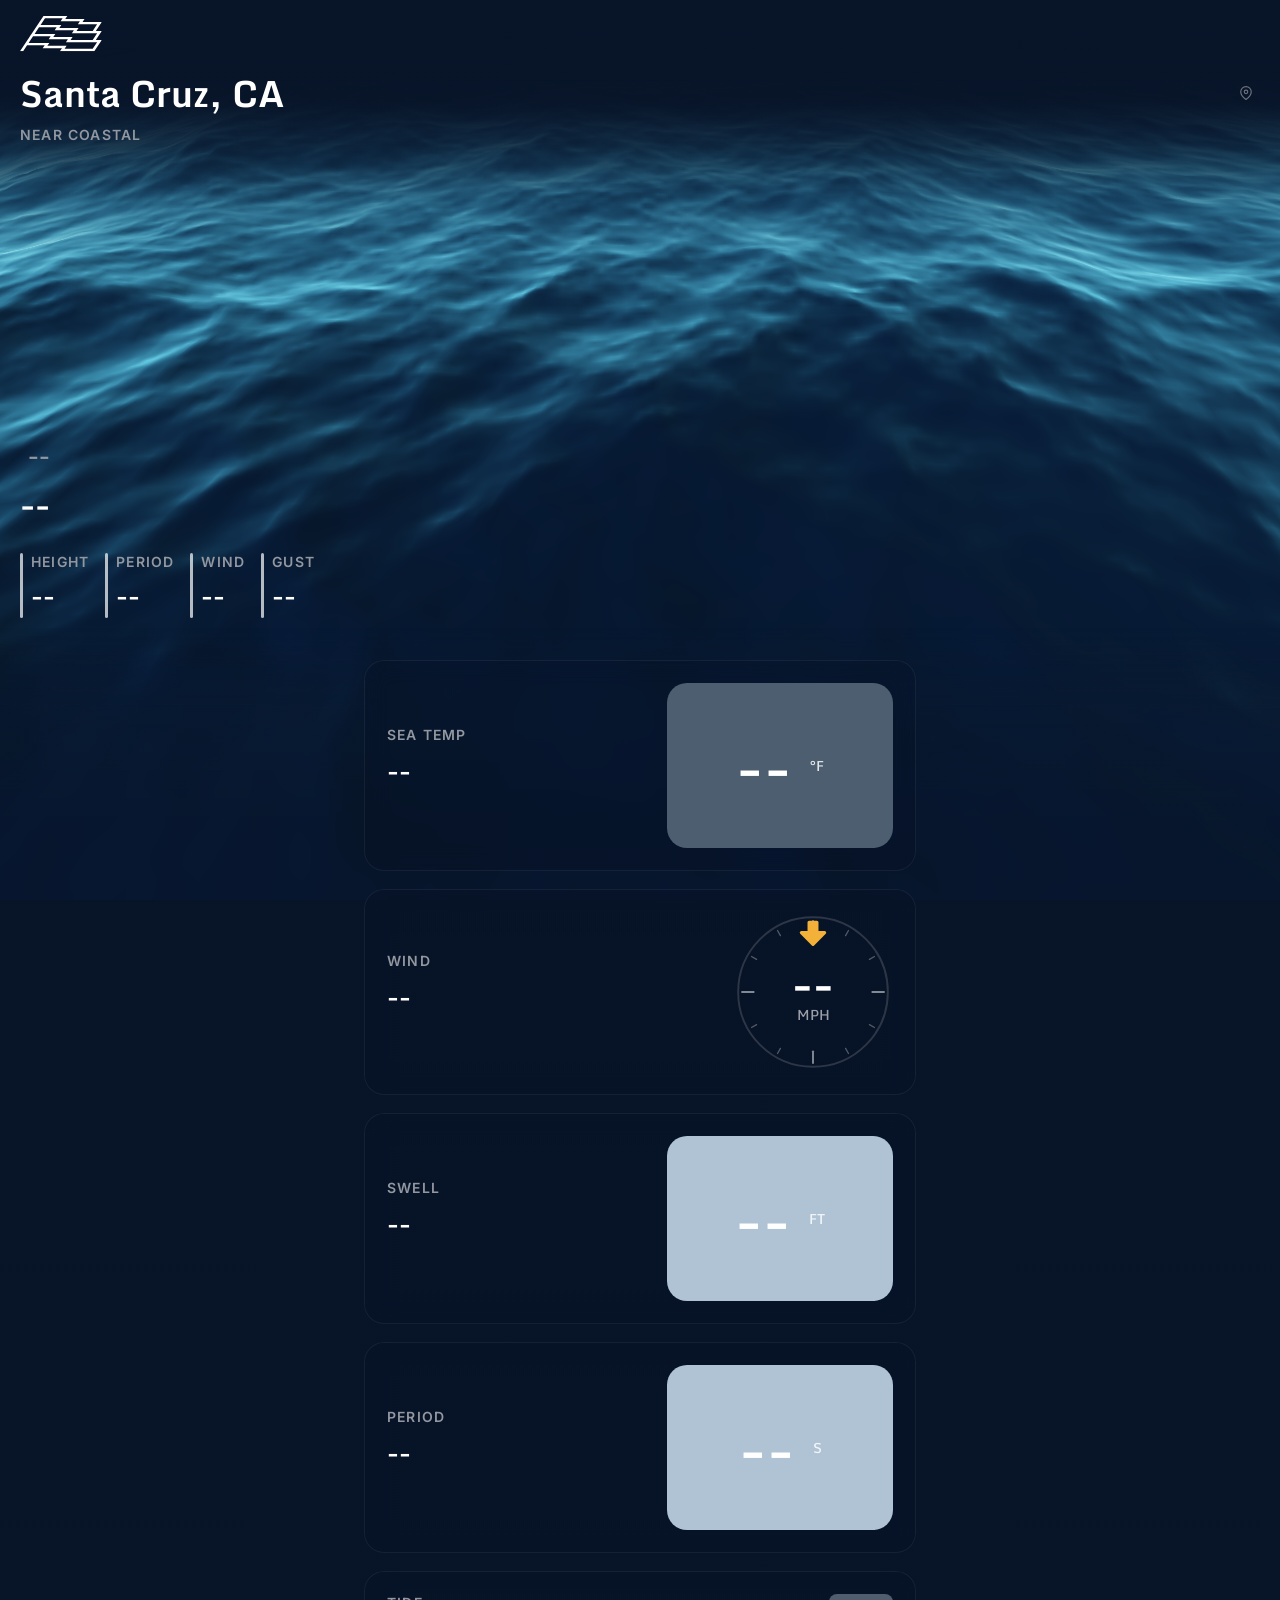
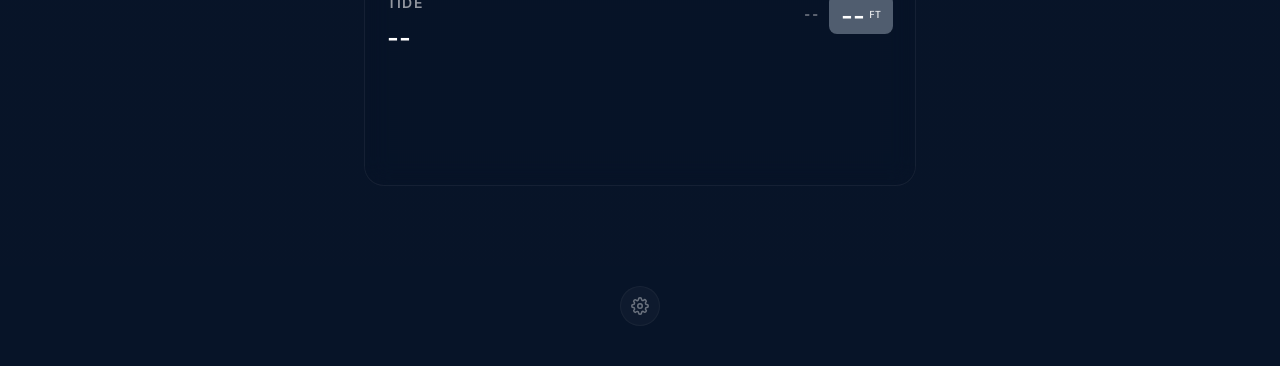
<file: index.html>
<!DOCTYPE html>
<html lang="en">
<head>
    <meta charset="UTF-8">
    <meta name="viewport" content="width=device-width, initial-scale=1.0, maximum-scale=1.0, user-scalable=no">
    <meta name="apple-mobile-web-app-capable" content="yes">
    <meta name="apple-mobile-web-app-status-bar-style" content="black-translucent">
    <meta name="theme-color" content="#001020">
    <title>seastat.us — marine weather</title>
    <meta name="description" content="seastat.us marine weather">
    <meta property="og:title" content="seastat.us marine weather">
    <meta property="og:description" content="seastat.us marine weather">
    <meta property="og:type" content="website">
    <meta name="twitter:card" content="summary">
    <meta name="twitter:title" content="seastat.us marine weather">
    <meta name="twitter:description" content="seastat.us marine weather">
    <link rel="stylesheet" href="style.css">
</head>
<body>
    <!-- Fixed ocean background -->
    <canvas id="simulator"></canvas>
    <div id="sky"></div>

    <!-- Sticky header -->
    <div id="hero-top">
        <div id="logo">
            <svg width="82" height="36" viewBox="0 0 82 36" fill="none" xmlns="http://www.w3.org/2000/svg">
                <mask id="mask0_1_9" style="mask-type:luminance" maskUnits="userSpaceOnUse" x="0" y="0" width="82" height="36">
                    <path d="M81.7817 35.1803H0V0H81.7817V35.1803Z" fill="white"/>
                </mask>
                <g mask="url(#mask0_1_9)">
                    <path fill-rule="evenodd" clip-rule="evenodd" d="M50.5773 23.8942L52.5673 20.9105L33.3227 20.9092L35.3158 17.9242L14.6112 17.9216L17.3827 13.7646L19.038 11.2843L36.6425 11.2857L34.6479 14.272L53.894 14.2733L51.904 17.257L74.2564 17.2583H77.1324L72.707 23.8955L50.5773 23.8942ZM77.1324 26.2185L72.707 32.8571H44.6011L46.5912 29.8734L27.3465 29.8721L29.3396 26.8858L8.6335 26.8845L10.6932 23.7946L13.0619 20.2459L30.6663 20.2472L28.6732 23.2322L47.9179 23.2335L45.9278 26.2172L74.2564 26.2185H77.1324ZM59.8748 5.30648L57.8802 8.29803H77.1324L72.707 14.934L56.5535 14.9327L58.545 11.9503L39.3019 11.949L41.295 8.96136L20.5874 8.96005L25.0142 2.32279H42.6217L40.6301 5.30779L59.8748 5.30648ZM75.8057 14.9353L81.7819 5.97375H62.5312L64.5242 2.9835L45.2796 2.98481L47.2712 -0.00149536H23.4649L17.4872 8.96005L11.511 17.9216H11.5095L10.8901 18.8524L9.96171 20.2446L8.97577 21.722L-0.000610352 35.1801L3.09955 35.1774L7.08266 29.2088L24.6886 29.2101L22.6955 32.1951L41.9417 32.1964L39.9501 35.1801H74.2564L81.7819 23.8955H75.8057L81.7819 14.9353H75.8057Z" fill="white"/>
                </g>
            </svg>
        </div>
        <div id="hero-location">
            <div id="location-row">
                <h1 id="location-name">Loading...</h1>
                <a id="location-map" href="map.html" aria-label="Open map">
                    <svg width="14" height="14" viewBox="0 0 24 24" fill="none" stroke="currentColor" stroke-width="2" stroke-linecap="round" stroke-linejoin="round"><path d="M21 10c0 7-9 13-9 13s-9-6-9-13a9 9 0 0 1 18 0z"/><circle cx="12" cy="10" r="3"/></svg>
                </a>
            </div>
            <span id="location-coords"></span>
        </div>
    </div>

    <!-- Scrollable content -->
    <div id="scroll-wrap">

        <!-- Hero: 100vh transparent spacer over the animation -->
        <section id="hero">
            <div id="hero-bottom">
                <div id="weather-condition">
                    <span id="condition-icon"></span>
                    <span id="condition-text">--</span>
                </div>
                <div id="sea-state-label" class="hero-sea-state">--</div>
                <div id="hud-stats">
                    <div class="hud-stat">
                        <div class="hud-accent"></div>
                        <div class="hud-stat-content">
                            <span class="hud-label">HEIGHT</span>
                            <span class="hud-value" id="wave-height">--</span>
                        </div>
                    </div>
                    <div class="hud-stat">
                        <div class="hud-accent"></div>
                        <div class="hud-stat-content">
                            <span class="hud-label">PERIOD</span>
                            <span class="hud-value" id="wave-period">--</span>
                        </div>
                    </div>
                    <div class="hud-stat">
                        <div class="hud-accent"></div>
                        <div class="hud-stat-content">
                            <span class="hud-label">WIND</span>
                            <span class="hud-value" id="wind-speed">--</span>
                        </div>
                    </div>
                    <div class="hud-stat">
                        <div class="hud-accent"></div>
                        <div class="hud-stat-content">
                            <span class="hud-label">GUST</span>
                            <span class="hud-value" id="wind-gust">--</span>
                        </div>
                    </div>
                </div>
            </div>
        </section>

        <!-- Cards section -->
        <div id="cards-bg">
        <section id="cards-section">
            <div class="data-card" id="card-temp" style="--delay: 0">
                <div class="card-carousel">
                    <div class="card-slide card-current">
                        <div class="card-pill pill-temp">
                            <span class="pill-value" id="card-temp-val">--</span>
                            <span class="pill-unit">&deg;F</span>
                        </div>
                        <div class="card-info">
                            <div class="card-info-label">SEA TEMP</div>
                            <div class="card-info-detail" id="card-temp-detail">--</div>
                            <div class="card-chart-row">
                                <div class="card-bars" id="bars-temp"></div>
                                <div class="card-trend" id="trend-temp"></div>
                            </div>
                        </div>
                    </div>
                    <div class="card-slide card-forecast" id="forecast-temp"></div>
                </div>
            </div>

            <div class="data-card" id="card-wind" style="--delay: 1">
                <div class="card-carousel">
                    <div class="card-slide card-current">
                        <div class="wind-dial" id="wind-dial">
                            <svg viewBox="0 0 124 124" class="wind-dial-svg">
                                <!-- Outer ring -->
                                <circle cx="62" cy="62" r="58" fill="none" stroke="rgba(255,255,255,0.15)" stroke-width="1.5"/>
                                <!-- Tick marks: 12 ticks, detached from ring edge, round caps -->
                                <g class="wind-dial-ticks" stroke-linecap="round">
                                    <line x1="62" y1="7" x2="62" y2="16" stroke="rgba(255,255,255,0.5)" stroke-width="1.5"/><!-- N -->
                                    <line x1="62" y1="7" x2="62" y2="11.5" stroke="rgba(255,255,255,0.3)" stroke-width="1" transform="rotate(30 62 62)"/>
                                    <line x1="62" y1="7" x2="62" y2="11.5" stroke="rgba(255,255,255,0.3)" stroke-width="1" transform="rotate(60 62 62)"/>
                                    <line x1="62" y1="7" x2="62" y2="16" stroke="rgba(255,255,255,0.5)" stroke-width="1.5" transform="rotate(90 62 62)"/><!-- E -->
                                    <line x1="62" y1="7" x2="62" y2="11.5" stroke="rgba(255,255,255,0.3)" stroke-width="1" transform="rotate(120 62 62)"/>
                                    <line x1="62" y1="7" x2="62" y2="11.5" stroke="rgba(255,255,255,0.3)" stroke-width="1" transform="rotate(150 62 62)"/>
                                    <line x1="62" y1="7" x2="62" y2="16" stroke="rgba(255,255,255,0.5)" stroke-width="1.5" transform="rotate(180 62 62)"/><!-- S -->
                                    <line x1="62" y1="7" x2="62" y2="11.5" stroke="rgba(255,255,255,0.3)" stroke-width="1" transform="rotate(210 62 62)"/>
                                    <line x1="62" y1="7" x2="62" y2="11.5" stroke="rgba(255,255,255,0.3)" stroke-width="1" transform="rotate(240 62 62)"/>
                                    <line x1="62" y1="7" x2="62" y2="16" stroke="rgba(255,255,255,0.5)" stroke-width="1.5" transform="rotate(270 62 62)"/><!-- W -->
                                    <line x1="62" y1="7" x2="62" y2="11.5" stroke="rgba(255,255,255,0.3)" stroke-width="1" transform="rotate(300 62 62)"/>
                                    <line x1="62" y1="7" x2="62" y2="11.5" stroke="rgba(255,255,255,0.3)" stroke-width="1" transform="rotate(330 62 62)"/>
                                </g>
                                <!-- Direction arrow (rotates via JS) — single rounded path -->
                                <g id="wind-dial-arrow">
                                    <path d="M59,8 H65 V16 H71 L62,25 L53,16 H59 Z" fill="#F3B139" stroke="#F3B139" stroke-width="2.5" stroke-linejoin="round" stroke-linecap="round"/>
                                </g>
                                <!-- Speed value + unit -->
                                <text x="62" y="70" text-anchor="middle" fill="white" font-family="Monda, sans-serif" font-weight="700" font-size="38" id="wind-dial-speed">--</text>
                                <text x="62" y="84" text-anchor="middle" fill="white" font-family="Monda, sans-serif" font-weight="500" font-size="11" opacity="0.6">MPH</text>
                            </svg>
                        </div>
                        <div class="card-info">
                            <div class="card-info-label">WIND</div>
                            <div class="card-info-detail" id="card-wind-dir">--</div>
                            <div class="card-chart-row">
                                <div class="card-bars" id="bars-wind"></div>
                                <div class="card-trend" id="trend-wind"></div>
                            </div>
                        </div>
                    </div>
                    <div class="card-slide card-forecast" id="forecast-wind"></div>
                </div>
            </div>

            <div class="data-card" id="card-swell" style="--delay: 2">
                <div class="card-carousel">
                    <div class="card-slide card-current">
                        <div class="card-pill pill-swell">
                            <span class="pill-value" id="card-swell-val">--</span>
                            <span class="pill-unit">FT</span>
                        </div>
                        <div class="card-info">
                            <div class="card-info-label">SWELL</div>
                            <div class="card-info-detail" id="card-swell-dir">--</div>
                            <div class="card-chart-row">
                                <div class="card-bars" id="bars-swell"></div>
                                <div class="card-trend" id="trend-swell"></div>
                            </div>
                        </div>
                    </div>
                    <div class="card-slide card-forecast" id="forecast-swell"></div>
                </div>
            </div>

            <div class="data-card" id="card-period" style="--delay: 3">
                <div class="card-carousel">
                    <div class="card-slide card-current">
                        <div class="card-pill pill-period">
                            <span class="pill-value" id="card-period-val">--</span>
                            <span class="pill-unit">S</span>
                        </div>
                        <div class="card-info">
                            <div class="card-info-label">PERIOD</div>
                            <div class="card-info-detail" id="card-period-detail">--</div>
                            <div class="card-chart-row">
                                <div class="card-bars" id="bars-period"></div>
                                <div class="card-trend" id="trend-period"></div>
                            </div>
                        </div>
                    </div>
                    <div class="card-slide card-forecast" id="forecast-period"></div>
                </div>
            </div>

            <div class="data-card" id="card-tide" style="--delay: 4">
                <div class="tide-header">
                    <div class="tide-header-left">
                        <span class="forecast-label">TIDE</span>
                        <span class="tide-state" id="tide-state">--</span>
                    </div>
                    <div class="tide-header-right">
                        <span class="forecast-time" id="tide-time">--</span>
                        <div class="tide-pill" id="tide-pill">
                            <span class="tide-pill-val" id="tide-val">--</span>
                            <span class="tide-pill-unit">FT</span>
                        </div>
                    </div>
                </div>
                <div class="tide-curve" id="tide-curve"></div>
            </div>
        </section>
        </div>

        <!-- Footer -->
        <footer id="site-footer">
            <button id="admin-toggle" aria-label="Settings">
                <svg width="18" height="18" viewBox="0 0 24 24" fill="none" stroke="currentColor" stroke-width="2" stroke-linecap="round" stroke-linejoin="round"><circle cx="12" cy="12" r="3"/><path d="M19.4 15a1.65 1.65 0 0 0 .33 1.82l.06.06a2 2 0 0 1-2.83 2.83l-.06-.06a1.65 1.65 0 0 0-1.82-.33 1.65 1.65 0 0 0-1 1.51V21a2 2 0 0 1-4 0v-.09A1.65 1.65 0 0 0 9 19.4a1.65 1.65 0 0 0-1.82.33l-.06.06a2 2 0 0 1-2.83-2.83l.06-.06A1.65 1.65 0 0 0 4.68 15a1.65 1.65 0 0 0-1.51-1H3a2 2 0 0 1 0-4h.09A1.65 1.65 0 0 0 4.6 9a1.65 1.65 0 0 0-.33-1.82l-.06-.06a2 2 0 0 1 2.83-2.83l.06.06A1.65 1.65 0 0 0 9 4.68a1.65 1.65 0 0 0 1-1.51V3a2 2 0 0 1 4 0v.09a1.65 1.65 0 0 0 1 1.51 1.65 1.65 0 0 0 1.82-.33l.06-.06a2 2 0 0 1 2.83 2.83l-.06.06A1.65 1.65 0 0 0 19.4 9a1.65 1.65 0 0 0 1.51 1H21a2 2 0 0 1 0 4h-.09a1.65 1.65 0 0 0-1.51 1z"/></svg>
            </button>
        </footer>
    </div>

    <!-- Admin tuning panel -->
    <div id="admin-panel">
        <div id="admin-header">
            <span>Tuning Panel</span>
            <button id="admin-close">&times;</button>
        </div>
        <div id="admin-body">
            <div class="admin-section">
                <div class="admin-section-title">Wind (Speed + Direction)</div>
                <label>Speed (m/s) <span id="val-windspeed">10</span></label>
                <input type="range" id="slider-windspeed" min="0" max="30" step="0.5" value="10">
                <label>Direction (&deg;) <span id="val-winddir">225</span></label>
                <input type="range" id="slider-winddir" min="0" max="360" step="1" value="225">
            </div>
            <div class="admin-section">
                <div class="admin-section-title">Direct Components</div>
                <label>Wind X <span id="val-windx">10</span></label>
                <input type="range" id="slider-windx" min="-25" max="25" step="0.5" value="10">
                <label>Wind Y <span id="val-windy">10</span></label>
                <input type="range" id="slider-windy" min="-25" max="25" step="0.5" value="10">
            </div>
            <div class="admin-section">
                <div class="admin-section-title">Camera</div>
                <label>Elevation <span id="val-elevation">0.66</span></label>
                <input type="range" id="slider-elevation" min="0.2" max="0.8" step="0.01" value="0.66">
            </div>
            <div class="admin-section">
                <div class="admin-section-title">Simulation</div>
                <label>Size <span id="val-size">250</span></label>
                <input type="range" id="slider-size" min="100" max="1000" step="10" value="250">
                <label>Choppiness <span id="val-chop">1.5</span></label>
                <input type="range" id="slider-chop" min="0" max="2.5" step="0.05" value="1.5">
            </div>
            <div class="admin-section">
                <div class="admin-section-title">Presets</div>
                <div id="admin-presets">
                    <button class="preset-btn" data-preset="calm">Calm</button>
                    <button class="preset-btn" data-preset="moderate">Moderate</button>
                    <button class="preset-btn" data-preset="stormy">Stormy</button>
                    <button class="preset-btn" data-preset="hurricane">Hurricane</button>
                </div>
            </div>
            <div class="admin-actions">
                <button id="btn-copy-params">Copy Params</button>
                <button id="btn-resume-weather">Resume Weather</button>
            </div>
        </div>
    </div>

    <div id="loading">
        <div id="loading-text">Loading ocean...</div>
    </div>

    <script src="shared.js"></script>
    <script src="simulation.js"></script>
    <script src="weather.js"></script>
    <script src="app.js"></script>
</body>
</html>
</file>
<file: style.css>
@import url('https://fonts.googleapis.com/css2?family=Inter:wght@400;500;600;700;800&family=Monda:wght@400;500;600;700&display=swap');

/* ==================== DESIGN TOKENS ==================== */
:root {
    /* Colors — severity */
    --burnt-orange: #f3b139;
    --red: #e3584f;
    --baby-blue: #afc3d5;

    /* Colors — UI */
    --grey: #9297a0;
    --white: #ffffff;
    --bg: #081428;
    --card-bg: rgba(9, 19, 39, 0.15);
    --card-border: rgba(255, 255, 255, 0.06);

    /* Colors — pill accents */
    --tide-green: #c0dcd4;
    --temp-blue: #4C5E70;

    /* Radii */
    --card-radius: 16px;
    --pill-radius: 16px;
    --bar-radius: 4px;

    /* Typography — families */
    --font-heading: 'Monda', -apple-system, sans-serif;
    --font-body: 'Inter', -apple-system, sans-serif;

    /* Typography — sizes */
    --text-h1: 36px;
    --text-h4: 20px;
    --text-sm-label: 12px;
    --text-pill-value: 50px;
    --text-pill-unit: 10px;
    --text-condition: 24px;

    /* Typography — label tracking */
    --tracking-label: 1.2px;

    /* Spacing */
    --card-padding: 16px;
    --card-gap: 16px;
    --section-padding: 24px 16px 60px;
}

* {
    margin: 0;
    padding: 0;
    box-sizing: border-box;
}

html, body {
    width: 100%;
    background: var(--bg);
    font-family: var(--font-body);
    color: var(--white);
    -webkit-font-smoothing: antialiased;
}

/* Fixed ocean canvas */
canvas {
    position: fixed;
    top: 0;
    left: 0;
    width: 100%;
    height: 100vh;
    display: block;
    touch-action: none;
    z-index: 0;
}

/* Sky gradient overlay */
#sky {
    position: fixed;
    top: 0;
    left: 0;
    right: 0;
    height: 35%;
    background: linear-gradient(
        to bottom,
        rgba(8, 20, 40, 1.0) 0%,
        rgba(12, 35, 60, 0.95) 25%,
        rgba(20, 55, 85, 0.6) 55%,
        rgba(30, 75, 110, 0.2) 80%,
        transparent 100%
    );
    pointer-events: none;
    z-index: 1;
}

/* Scrollable wrapper */
#scroll-wrap {
    position: relative;
    z-index: 2;
    overflow-x: hidden;
}

/* ==================== HERO SECTION ==================== */
#hero-top {
    position: fixed;
    top: 0;
    left: 0;
    right: 0;
    z-index: 10;
    display: grid;
    grid-template-columns: auto 1fr;
    grid-template-rows: auto auto;
    align-items: center;
    padding: 16px 20px;
    padding-bottom: 60px;
    background: linear-gradient(
        to bottom,
        rgba(8, 20, 40, 1) 0%,
        rgba(8, 20, 40, 0.95) 50%,
        rgba(8, 20, 40, 0.6) 70%,
        rgba(8, 20, 40, 0.25) 85%,
        transparent 100%
    );
    pointer-events: none;
    transition: padding-bottom 0.4s ease, gap 0.4s ease;
    gap: 0;
}

#hero-top * {
    pointer-events: auto;
}

#logo {
    grid-column: 1;
    grid-row: 1;
    display: flex;
    align-items: center;
}

#logo svg {
    transition: width 0.4s ease, height 0.4s ease;
}

#location-row {
    display: flex;
    align-items: center;
    gap: 6px;
    min-width: 0;
    width: 100%;
}

#location-map {
    background: none;
    border: none;
    color: white;
    opacity: 0.4;
    width: 28px;
    height: 28px;
    border-radius: 50%;
    display: flex;
    align-items: center;
    justify-content: center;
    cursor: pointer;
    padding: 0;
    flex-shrink: 0;
    transition: opacity 0.2s;
    text-decoration: none;
}

#location-map:hover {
    opacity: 0.8;
}

#hero-location {
    grid-column: 1 / -1;
    grid-row: 2;
    display: flex;
    flex-direction: column;
    gap: 4px;
    margin-top: 12px;
    min-width: 0;
    transition: all 0.4s ease;
}

#hero-location h1 {
    font-family: var(--font-heading);
    font-size: clamp(28px, 9vw, var(--text-h1));
    font-weight: 700;
    letter-spacing: 0;
    white-space: nowrap;
    overflow: hidden;
    text-overflow: ellipsis;
    min-width: 0;
    flex: 1;
    transition: font-size 0.4s ease;
}

#location-coords {
    font-family: var(--font-body);
    font-size: var(--text-sm-label);
    font-weight: 600;
    color: var(--grey);
    text-transform: uppercase;
    letter-spacing: var(--tracking-label);
    transition: opacity 0.3s ease, max-height 0.3s ease;
    max-height: 24px;
    overflow: hidden;
}

/* Collapsed header state — single row: [logo] [location] */
#hero-top.collapsed {
    grid-template-rows: auto;
    gap: 12px;
    padding-bottom: 16px;
}

#hero-top.collapsed #logo svg {
    width: 54px;
    height: 24px;
}

#hero-top.collapsed #hero-location {
    grid-column: 2;
    grid-row: 1;
    margin-top: 0;
    min-width: 0;
}

#hero-top.collapsed #hero-location h1 {
    font-size: clamp(18px, 4.5vw, 26px);
    font-weight: 700;
}

#hero-top.collapsed #location-coords {
    opacity: 0;
    max-height: 0;
}

#hero {
    height: 72vh;
    display: flex;
    flex-direction: column;
    justify-content: flex-end;
    padding: 16px 20px;
    padding-bottom: max(16px, env(safe-area-inset-bottom));
}

/* Hero bottom HUD */
#hero-bottom {
    pointer-events: none;
    margin-bottom: 0;
}

#weather-condition {
    display: flex;
    align-items: center;
    gap: 8px;
    font-family: var(--font-body);
    font-size: var(--text-condition);
    font-weight: 500;
    color: var(--grey);
    margin-bottom: 4px;
}

#condition-icon {
    line-height: 0;
    flex-shrink: 0;
}

#condition-icon svg {
    width: 20px;
    height: 20px;
}

.hero-sea-state {
    font-family: var(--font-heading);
    font-size: var(--text-h1);
    font-weight: 700;
    margin-bottom: 20px;
    letter-spacing: 0;
}

#hud-stats {
    display: flex;
    gap: 0;
    margin-bottom: 14px;
}

.hud-stat {
    display: flex;
    align-items: stretch;
    gap: 8px;
    margin-right: 16px;
}

.hud-stat:last-child {
    margin-right: 0;
}

.hud-accent {
    width: 3px;
    border-radius: 2px;
    background: rgba(255, 255, 255, 0.7);
    flex-shrink: 0;
}

.hud-stat-content {
    display: flex;
    flex-direction: column;
    gap: 2px;
}

.hud-label {
    font-family: var(--font-body);
    font-size: var(--text-sm-label);
    font-weight: 600;
    text-transform: uppercase;
    letter-spacing: var(--tracking-label);
    color: var(--grey);
}

.hud-value {
    font-family: var(--font-heading);
    font-size: var(--text-h4);
    font-weight: 700;
    font-variant-numeric: tabular-nums;
    letter-spacing: 0;
    white-space: nowrap;
}


/* ==================== CARDS SECTION ==================== */
#cards-bg {
    background: linear-gradient(
        to bottom,
        rgba(10, 25, 45, 0) 0%,
        rgba(10, 25, 45, 0.35) 80px,
        rgba(8, 20, 40, 0.45) 200px
    );
    padding-top: 0;
    margin-top: -20px;
}

#cards-section {
    position: relative;
    padding: 24px 16px 60px;
    display: flex;
    flex-direction: column;
    gap: 16px;
    max-width: 600px;
    margin: 0 auto;
}

/* Data card */
.data-card {
    display: flex;
    background: var(--card-bg);
    backdrop-filter: blur(12px);
    -webkit-backdrop-filter: blur(12px);
    border: 1px solid var(--card-border);
    border-radius: var(--card-radius);
    padding: var(--card-padding);
    overflow: hidden;

    opacity: 0;
    transform: translateY(30px);
    transition: opacity 0.6s ease, transform 0.6s ease;
}

.data-card.visible {
    opacity: 1;
    transform: translateY(0);
}

/* Wind dial */
.wind-dial {
    flex-shrink: 0;
    width: 124px;
    height: 124px;
}

.wind-dial-svg {
    width: 100%;
    height: 100%;
}

#wind-dial-arrow {
    transition: transform 0.8s cubic-bezier(0.4, 0, 0.2, 1);
    transform-origin: 62px 62px;
}

/* Colored pill with large number */
.card-pill {
    flex-shrink: 0;
    width: 140px;
    height: 105px;
    border-radius: var(--pill-radius);
    display: flex;
    align-items: center;
    justify-content: center;
    gap: 10px;
    padding: 0 16px;
}

.pill-value {
    font-family: var(--font-heading);
    font-size: var(--text-pill-value);
    font-weight: 600;
    line-height: 1;
    letter-spacing: 0;
    color: var(--white);
}

.pill-unit {
    font-family: var(--font-heading);
    font-size: var(--text-pill-unit);
    font-weight: 500;
    color: var(--white);
    opacity: 0.85;
}

/* Pill colors set dynamically via JS severity system */
.pill-wind,
.pill-swell,
.pill-period {
    background: var(--baby-blue);
}

.pill-temp {
    background: var(--temp-blue);
}

/* Card layout: carousel fills card, tide card keeps row-reverse */
.data-card {
    flex-direction: column;
}

#card-tide {
    flex-direction: column;
    gap: 0;
}

.card-info {
    flex: 1;
    min-width: 0;
    display: flex;
    flex-direction: column;
    align-items: flex-start;
    gap: 4px;
}

.card-info-label {
    font-family: var(--font-body);
    font-size: var(--text-sm-label);
    font-weight: 600;
    text-transform: uppercase;
    letter-spacing: var(--tracking-label);
    color: var(--grey);
}

.card-info-detail {
    font-family: var(--font-heading);
    font-size: var(--text-h4);
    font-weight: 700;
    color: var(--white);
    letter-spacing: 0;
}

/* Bar chart */
.card-bars {
    display: flex;
    flex-direction: column;
    gap: 2px;
    margin-top: 8px;
}

.bar-labels {
    display: flex;
    justify-content: space-between;
}

.bar-label {
    font-size: 8px;
    color: rgba(255, 255, 255, 0.35);
    letter-spacing: 0.5px;
    white-space: nowrap;
}

.bar-row {
    display: flex;
    align-items: flex-end;
    gap: 5px;
    height: 40px;
}

.card-bar {
    width: 14px;
    border-radius: 4px;
    min-height: 6px;
    transition: height 0.4s ease;
}

/* Chart row — bars + trend side by side */
.card-chart-row {
    display: flex;
    align-items: flex-end;
    gap: 6px;
    margin-top: 8px;
}

.card-chart-row .card-bars {
    margin-top: 0;
    flex: 1;
}

/* Card trend indicator */
.card-trend {
    display: flex;
    flex-direction: column;
    align-items: flex-start;
    flex-shrink: 0;
    justify-content: flex-end;
    padding-bottom: 1px;
}

.card-trend svg {
    width: 18px;
    height: 18px;
    opacity: 0.5;
    flex-shrink: 0;
    margin-bottom: 1px;
}

.trend-delta {
    font-family: var(--font-heading);
    font-size: var(--text-pill-unit);
    font-weight: 500;
    color: var(--white);
    line-height: 1;
}

/* ==================== CARD CAROUSEL ==================== */
.card-carousel {
    display: flex;
    width: 200%;
    transition: transform 0.35s cubic-bezier(0.4, 0, 0.2, 1);
}

.card-carousel.showing-forecast {
    transform: translateX(-50%);
}

.card-slide {
    width: 50%;
    flex-shrink: 0;
    min-width: 0;
}

.card-current {
    display: flex;
    align-items: center;
    gap: 16px;
    flex-direction: row-reverse;
}

/* ==================== FORECAST VIEW ==================== */
.card-forecast {
    display: flex;
    flex-direction: column;
    padding: 2px 0 0 16px;
}

.forecast-header {
    display: flex;
    align-items: center;
    justify-content: space-between;
    margin-bottom: 10px;
}

.forecast-header-left {
    display: flex;
    flex-direction: column;
    gap: 2px;
}

.forecast-label {
    font-family: var(--font-body);
    font-size: var(--text-sm-label);
    font-weight: 600;
    text-transform: uppercase;
    letter-spacing: var(--tracking-label);
    color: var(--grey);
}

.forecast-direction {
    font-family: var(--font-heading);
    font-size: var(--text-h4);
    font-weight: 700;
    color: var(--white);
}

.forecast-header-right {
    display: flex;
    align-items: center;
    gap: 10px;
}

.forecast-time {
    font-family: var(--font-body);
    font-size: 13px;
    font-weight: 500;
    color: var(--grey);
    font-variant-numeric: tabular-nums;
}

.forecast-pill {
    display: flex;
    align-items: center;
    justify-content: center;
    padding: 6px 14px;
    border-radius: 8px;
    font-family: var(--font-heading);
    font-size: 13px;
    font-weight: 600;
    color: var(--white);
    white-space: nowrap;
}

.forecast-bars-wrap {
    position: relative;
    flex: 1;
    min-height: 0;
}

.forecast-bars {
    display: flex;
    align-items: flex-end;
    gap: 2px;
    height: 60px;
    overflow: visible;
    cursor: default;
    touch-action: none;
}

.forecast-bar {
    flex: 1;
    min-width: 0;
    border-radius: 2px;
    min-height: 4px;
    transition: height 0.3s ease;
    position: relative;
}

/* Dashed vertical line through the selected bar */
.forecast-bar.is-selected::before {
    content: '';
    position: absolute;
    top: -14px;
    left: 50%;
    transform: translateX(-50%);
    width: 2px;
    height: calc(100% + 28px);
    background: repeating-linear-gradient(
        to bottom,
        rgba(255, 255, 255, 0.5) 0px,
        rgba(255, 255, 255, 0.5) 3px,
        transparent 3px,
        transparent 6px
    );
    pointer-events: none;
}

/* Dots above and below the selected bar */
.forecast-bar.is-selected::after {
    content: '';
    position: absolute;
    top: -18px;
    left: 50%;
    transform: translateX(-50%);
    width: 6px;
    height: 6px;
    border-radius: 50%;
    background: var(--white);
    pointer-events: none;
    box-shadow: 0 calc(100% + 30px) 0 0 var(--white);
}

.forecast-time-labels {
    display: flex;
    justify-content: space-between;
    margin-top: 6px;
}

.forecast-time-label {
    font-family: var(--font-body);
    font-size: 10px;
    font-weight: 500;
    color: rgba(255, 255, 255, 0.35);
    letter-spacing: 0.3px;
}

.forecast-time-label:first-child {
    color: rgba(255, 255, 255, 0.6);
}

/* Swipe hint dot indicators */
.card-dots {
    display: flex;
    justify-content: center;
    gap: 5px;
    padding-top: 8px;
}

.card-dot {
    width: 4px;
    height: 4px;
    border-radius: 50%;
    background: rgba(255, 255, 255, 0.2);
    transition: background 0.2s;
}

.card-dot.active {
    background: rgba(255, 255, 255, 0.6);
}

/* Bar colors set dynamically via JS severity system */

/* ==================== TIDE CURVE CARD ==================== */
.tide-header {
    display: flex;
    align-items: flex-start;
    justify-content: space-between;
    padding: 0 0 4px 0;
}

.tide-header-left {
    display: flex;
    flex-direction: column;
    gap: 2px;
}

.tide-state {
    font-family: var(--font-heading);
    font-size: var(--text-h4);
    font-weight: 700;
    color: var(--white);
}

.tide-header-right {
    display: flex;
    align-items: center;
    gap: 10px;
}

.tide-pill {
    display: flex;
    align-items: center;
    gap: 4px;
    padding: 6px 12px;
    border-radius: 8px;
    background: #505d6f;
}

.tide-pill-val {
    font-family: var(--font-heading);
    font-size: var(--text-h4);
    font-weight: 700;
    color: var(--white);
    line-height: 1;
}

.tide-pill-unit {
    font-family: var(--font-heading);
    font-size: 10px;
    font-weight: 500;
    color: var(--white);
    opacity: 0.85;
}

.tide-curve {
    position: relative;
    width: 100%;
    height: 90px;
    cursor: default;
    touch-action: none;
    overflow: visible;
}

.tide-curve svg {
    display: block;
    width: 100%;
    height: 100%;
}

/* ==================== LOADING ==================== */
#loading {
    position: fixed;
    inset: 0;
    background: #000a14;
    display: flex;
    align-items: center;
    justify-content: center;
    z-index: 100;
    transition: opacity 0.8s ease;
}

#loading.hidden {
    opacity: 0;
    pointer-events: none;
}

#loading-text {
    color: rgba(255, 255, 255, 0.5);
    font-size: 16px;
    letter-spacing: 1px;
}

/* ==================== ADMIN PANEL ==================== */
#admin-panel {
    position: fixed;
    top: 0;
    right: -320px;
    width: 300px;
    height: 100%;
    z-index: 30;
    background: rgba(0, 10, 20, 0.92);
    backdrop-filter: blur(16px);
    -webkit-backdrop-filter: blur(16px);
    border-left: 1px solid rgba(255, 255, 255, 0.1);
    color: white;
    overflow-y: auto;
    transition: right 0.3s ease;
    -webkit-overflow-scrolling: touch;
}

#admin-panel.open {
    right: 0;
}

#admin-header {
    display: flex;
    justify-content: space-between;
    align-items: center;
    padding: 16px;
    border-bottom: 1px solid rgba(255, 255, 255, 0.1);
    font-weight: 600;
    font-size: 15px;
}

#admin-close {
    background: none;
    border: none;
    color: white;
    font-size: 24px;
    cursor: pointer;
    padding: 0 4px;
    opacity: 0.6;
}

#admin-close:hover {
    opacity: 1;
}

#admin-body {
    padding: 12px 16px;
}

.admin-section {
    margin-bottom: 20px;
}

.admin-section-title {
    font-size: 11px;
    text-transform: uppercase;
    letter-spacing: 1px;
    opacity: 0.5;
    margin-bottom: 10px;
}

.admin-section label {
    display: flex;
    justify-content: space-between;
    font-size: 13px;
    margin-bottom: 4px;
    opacity: 0.8;
}

.admin-section label span {
    font-variant-numeric: tabular-nums;
    opacity: 0.6;
}

.admin-section input[type="range"] {
    width: 100%;
    margin-bottom: 12px;
    accent-color: #4a9eff;
    height: 6px;
    -webkit-appearance: none;
    appearance: none;
    background: rgba(255, 255, 255, 0.15);
    border-radius: 3px;
    outline: none;
}

.admin-section input[type="range"]::-webkit-slider-thumb {
    -webkit-appearance: none;
    width: 18px;
    height: 18px;
    border-radius: 50%;
    background: #4a9eff;
    cursor: pointer;
}

#admin-presets {
    display: grid;
    grid-template-columns: 1fr 1fr;
    gap: 8px;
}

.preset-btn {
    background: rgba(255, 255, 255, 0.1);
    border: 1px solid rgba(255, 255, 255, 0.15);
    color: white;
    padding: 8px;
    border-radius: 6px;
    font-size: 13px;
    cursor: pointer;
    font-family: inherit;
    transition: background 0.2s;
}

.preset-btn:hover {
    background: rgba(255, 255, 255, 0.2);
}

.admin-actions {
    display: flex;
    gap: 8px;
    margin-top: 8px;
    padding-top: 16px;
    border-top: 1px solid rgba(255, 255, 255, 0.1);
}

.admin-actions button {
    flex: 1;
    background: rgba(74, 158, 255, 0.2);
    border: 1px solid rgba(74, 158, 255, 0.3);
    color: #4a9eff;
    padding: 10px;
    border-radius: 6px;
    font-size: 13px;
    cursor: pointer;
    font-family: inherit;
    transition: background 0.2s;
}

.admin-actions button:hover {
    background: rgba(74, 158, 255, 0.3);
}

/* ==================== FOOTER ==================== */
#site-footer {
    display: flex;
    justify-content: center;
    padding: 20px 16px 40px;
    background: rgba(8, 20, 40, 0.45);
}

#admin-toggle {
    background: rgba(255, 255, 255, 0.08);
    border: 1px solid rgba(255, 255, 255, 0.1);
    color: white;
    opacity: 0.4;
    width: 40px;
    height: 40px;
    border-radius: 50%;
    display: flex;
    align-items: center;
    justify-content: center;
    cursor: pointer;
    padding: 0;
    font-size: 18px;
    transition: opacity 0.2s;
}

#admin-toggle:hover {
    opacity: 0.7;
}

/* ==================== RESPONSIVE ==================== */
@media (min-width: 768px) {
    :root {
        --card-radius: 20px;
        --pill-radius: 20px;
        --card-padding: 22px;
        --card-gap: 24px;
        --text-pill-value: 64px;
        --text-pill-unit: 14px;
        --text-sm-label: 14px;
        --text-h4: 28px;
    }

    #cards-section {
        max-width: 600px;
        padding: 32px 24px 80px;
        gap: 18px;
    }

    .card-pill {
        width: 226px;
        height: 165px;
        gap: 18px;
    }

    .wind-dial {
        width: 160px;
        height: 160px;
    }

    .card-current {
        gap: var(--card-gap);
    }

    .card-bar {
        width: 17px;
    }

    .bar-row {
        height: 60px;
        gap: 7px;
    }

    .forecast-bars {
        height: 80px;
    }

    .card-bars {
        gap: 4px;
    }

    .tide-curve {
        height: 100px;
    }

    .tide-dot {
        width: 18px;
        height: 18px;
    }
}
</file>
